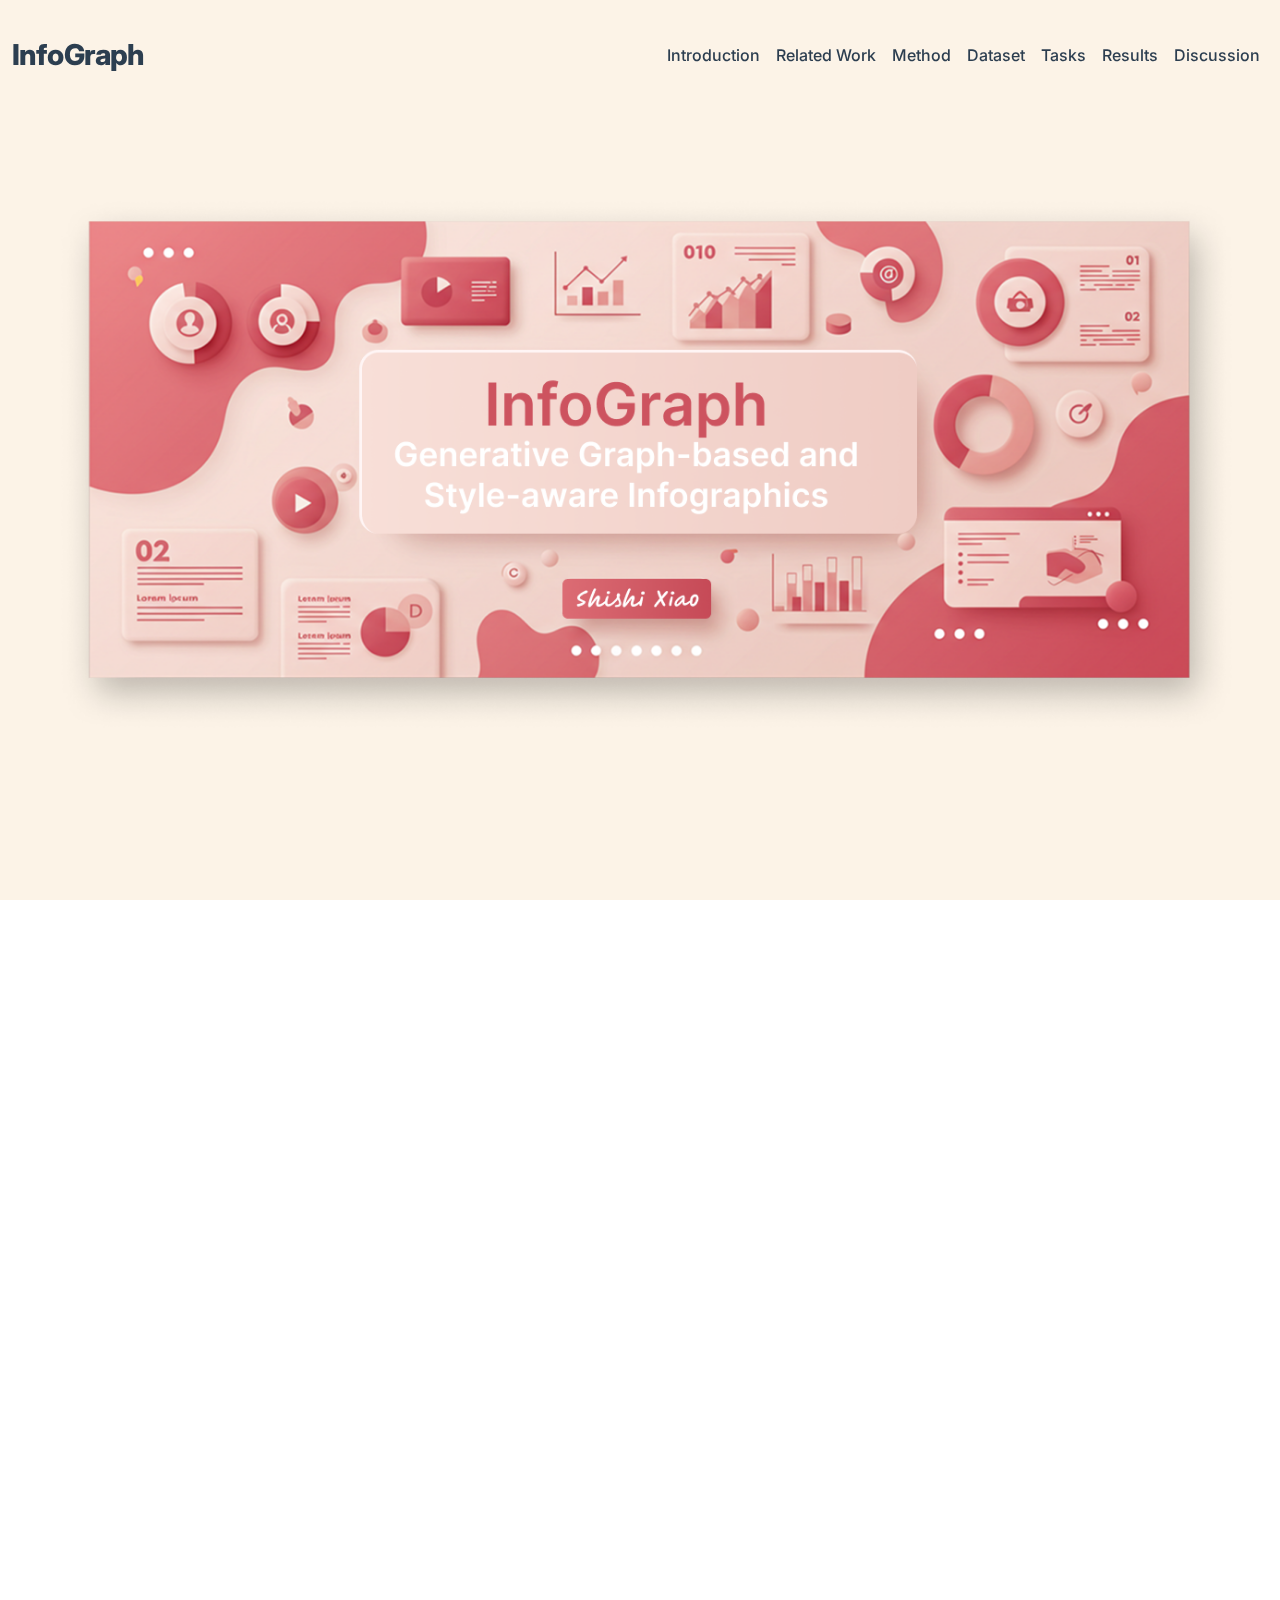
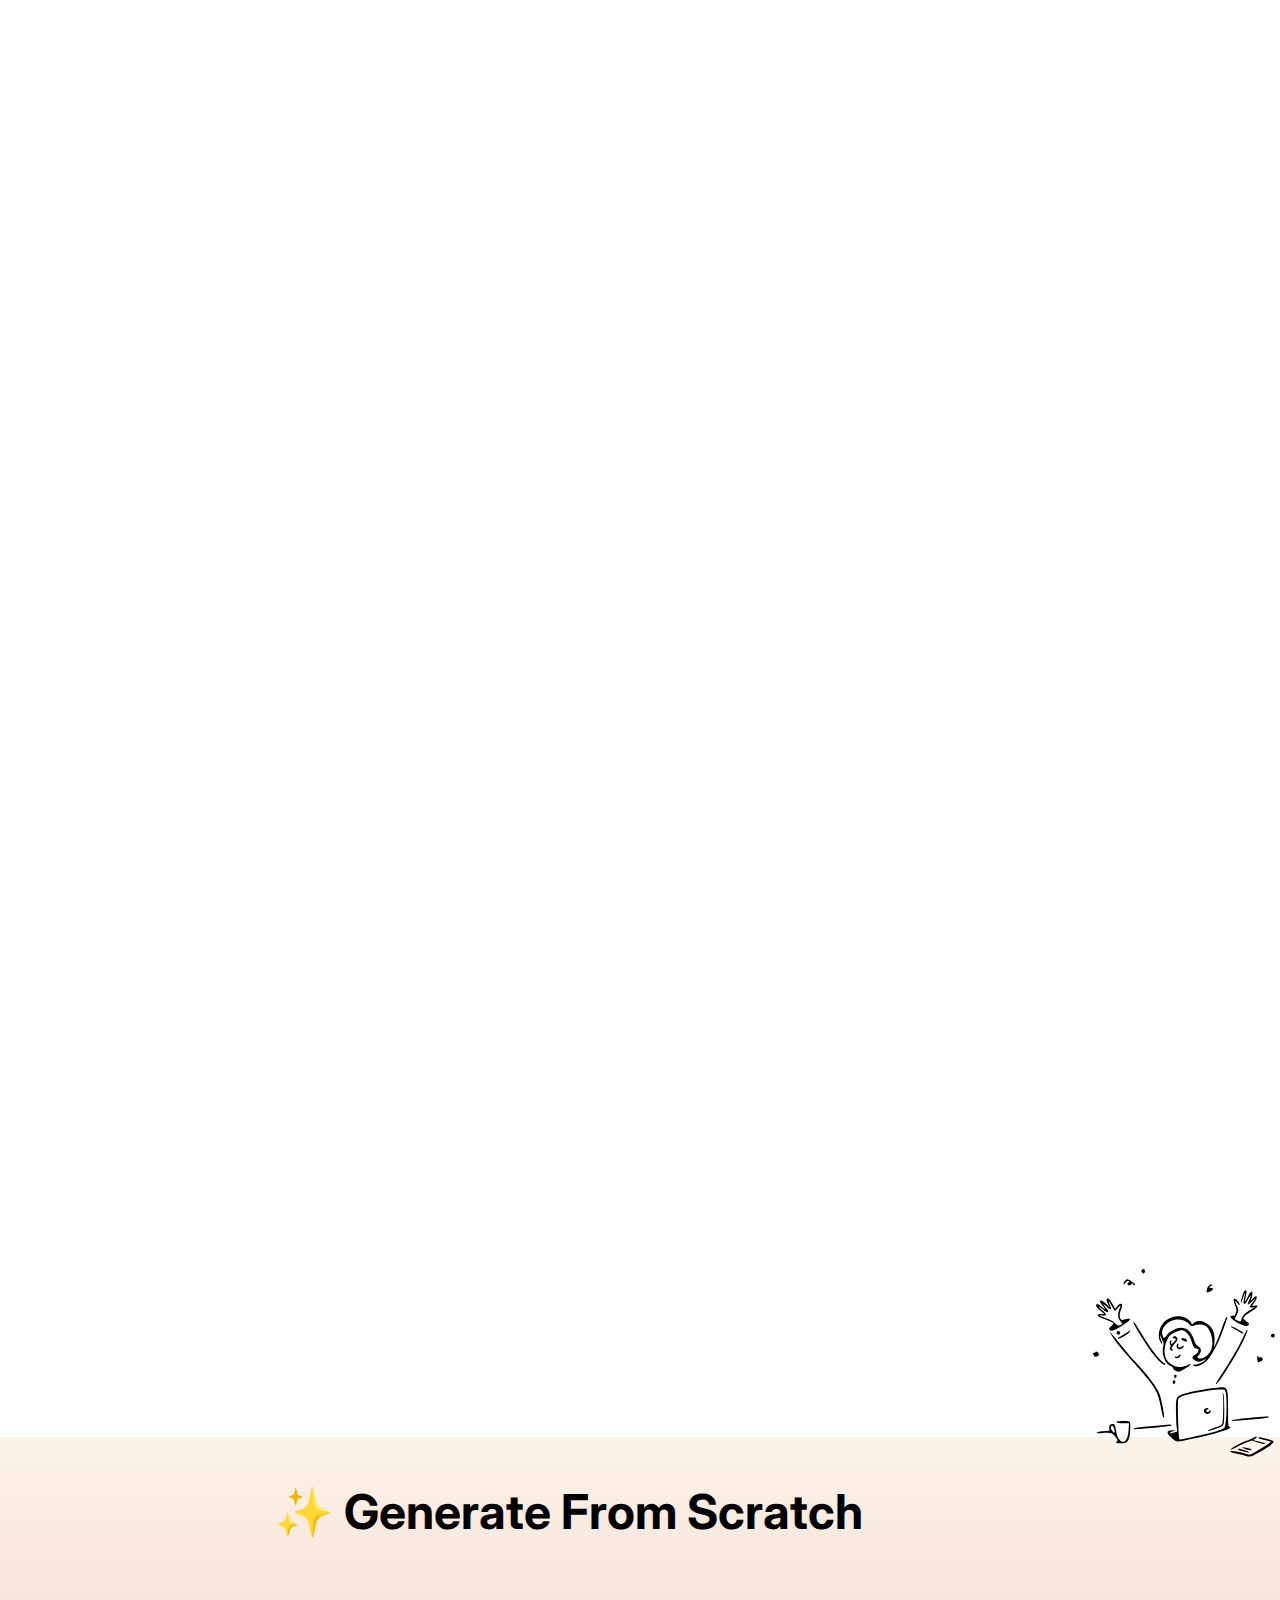
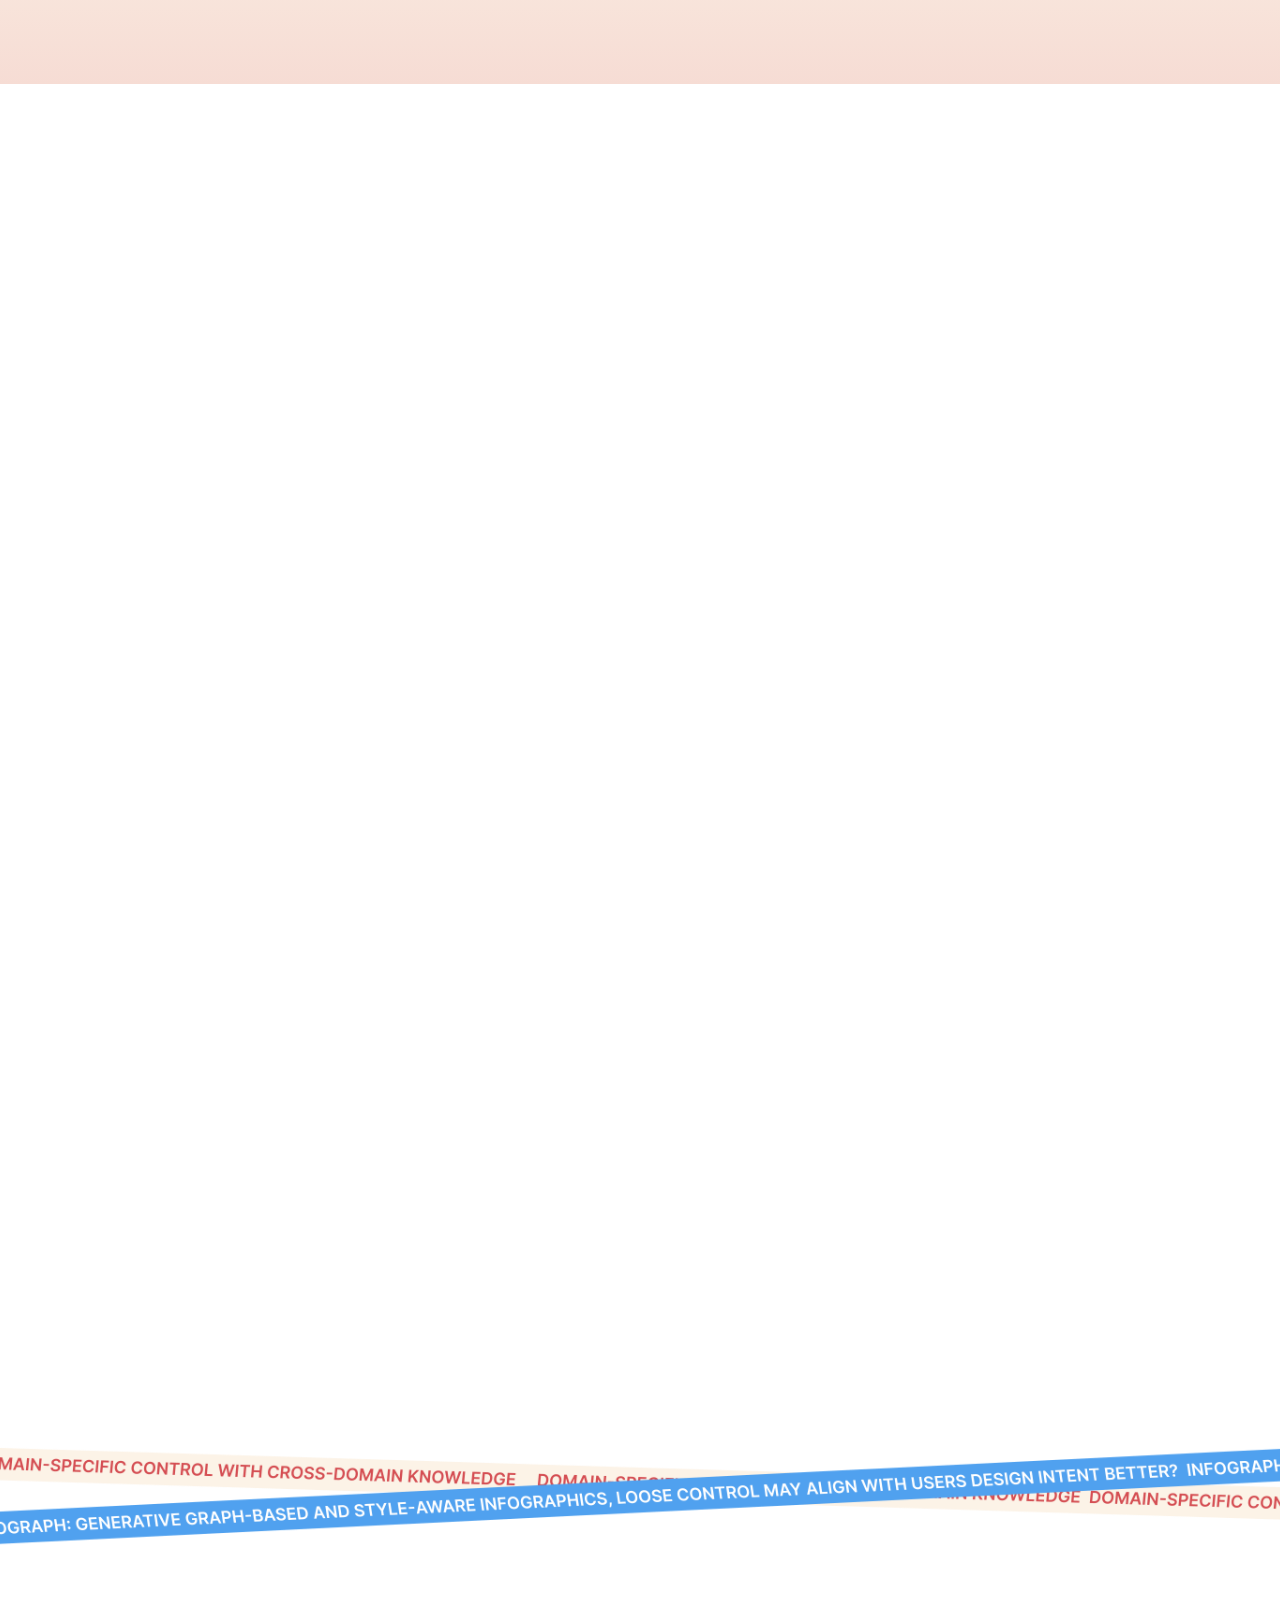
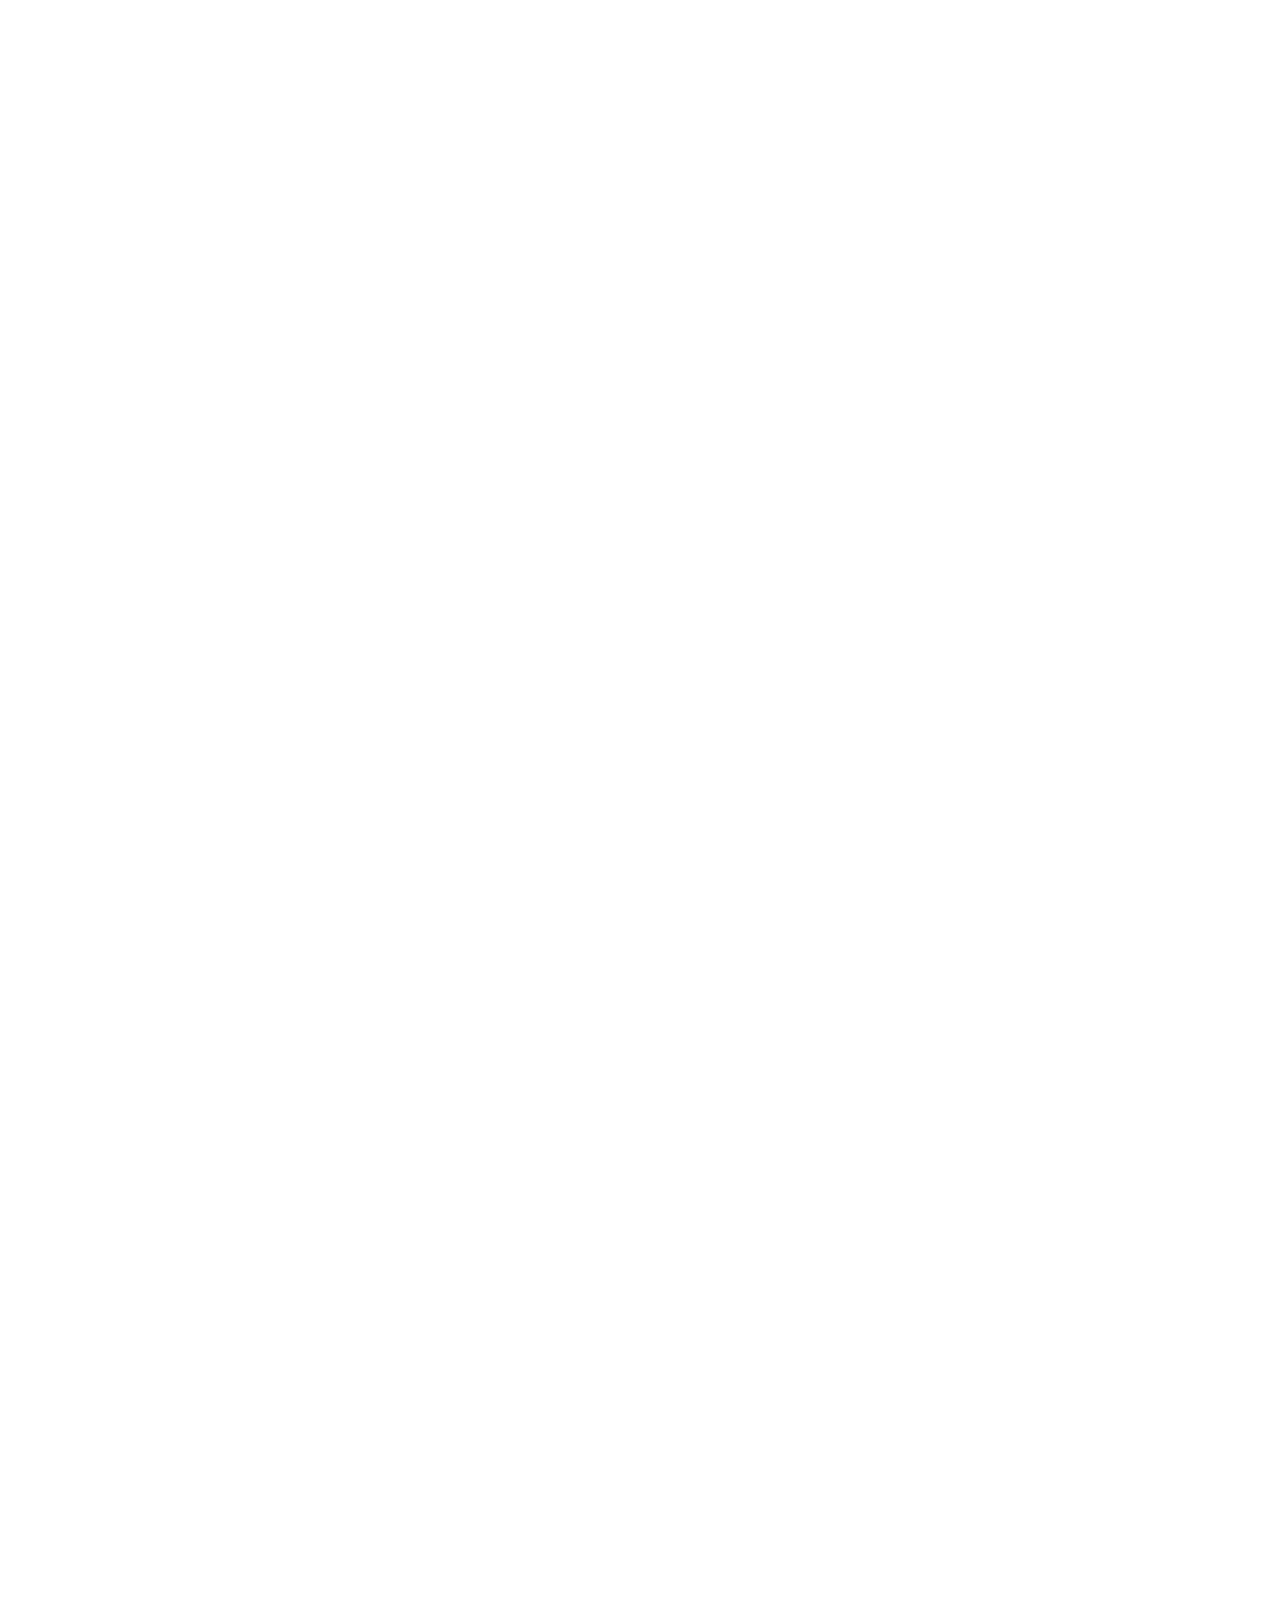
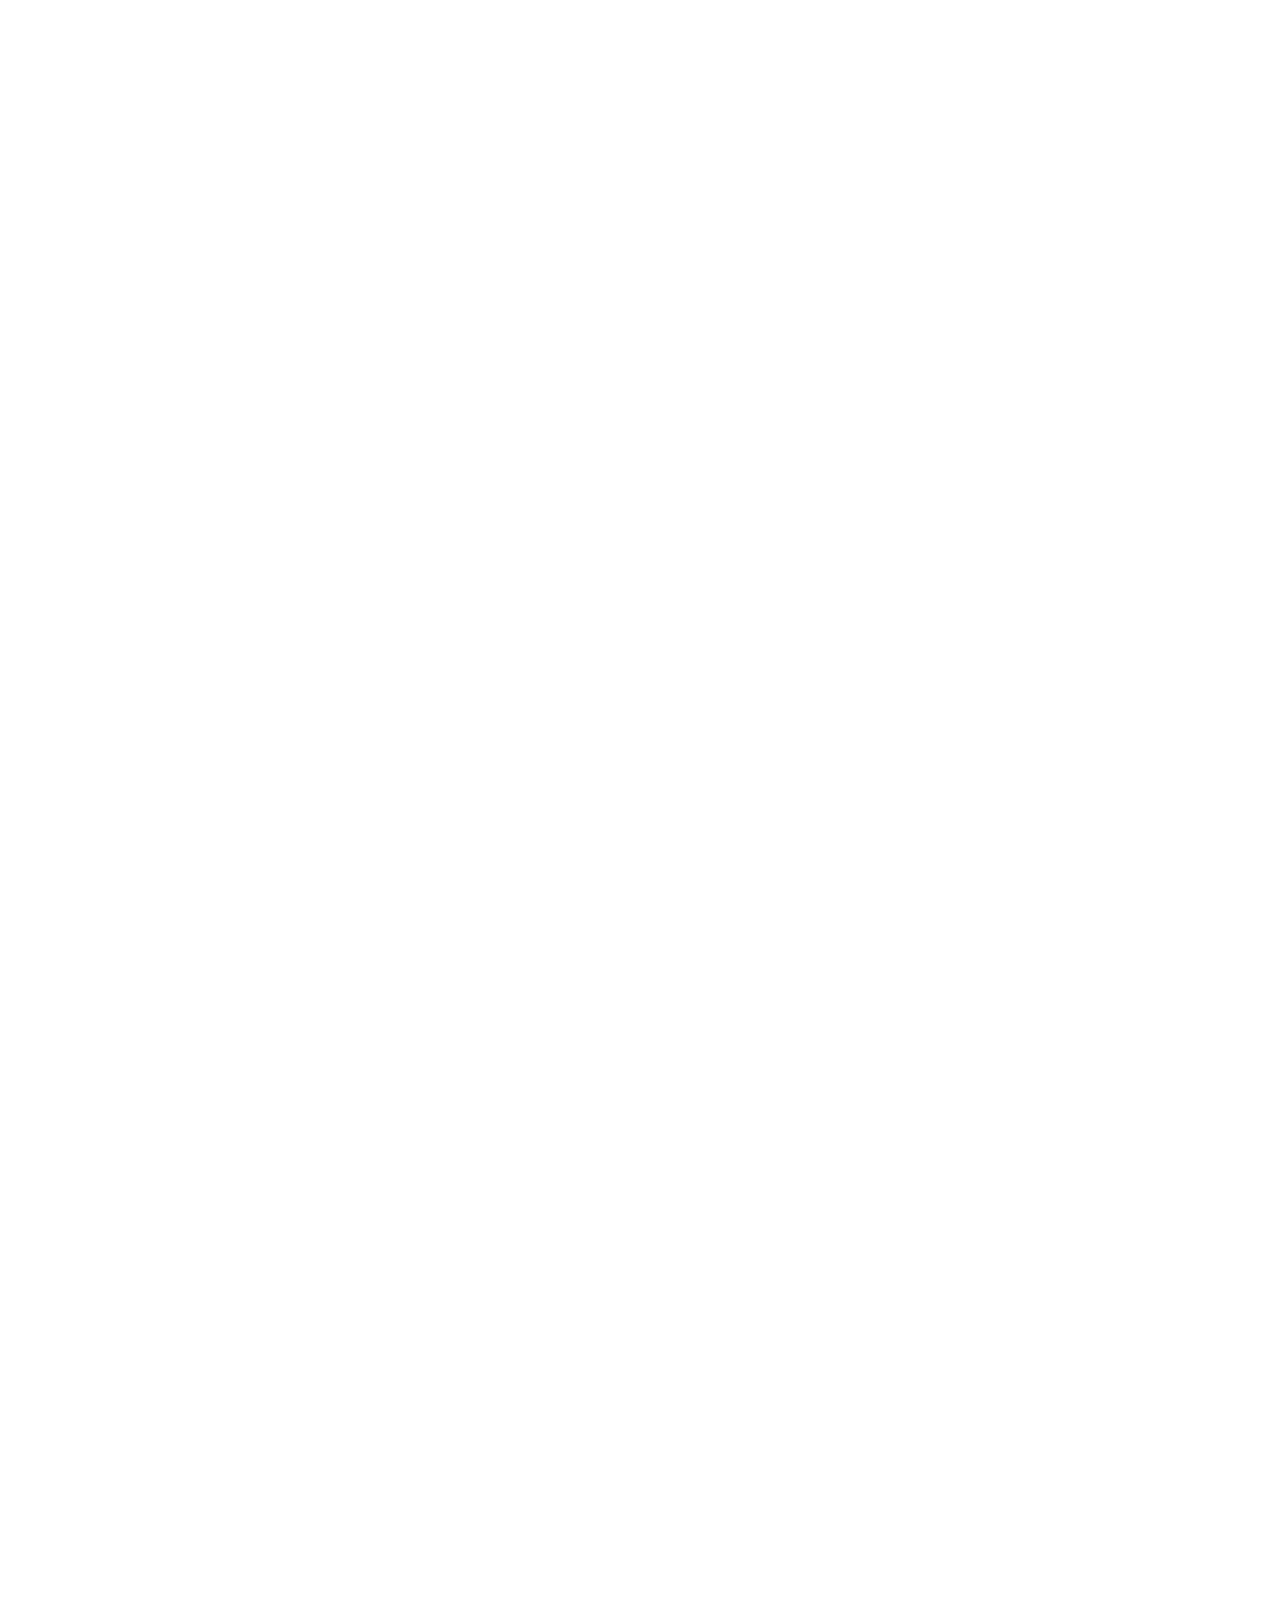
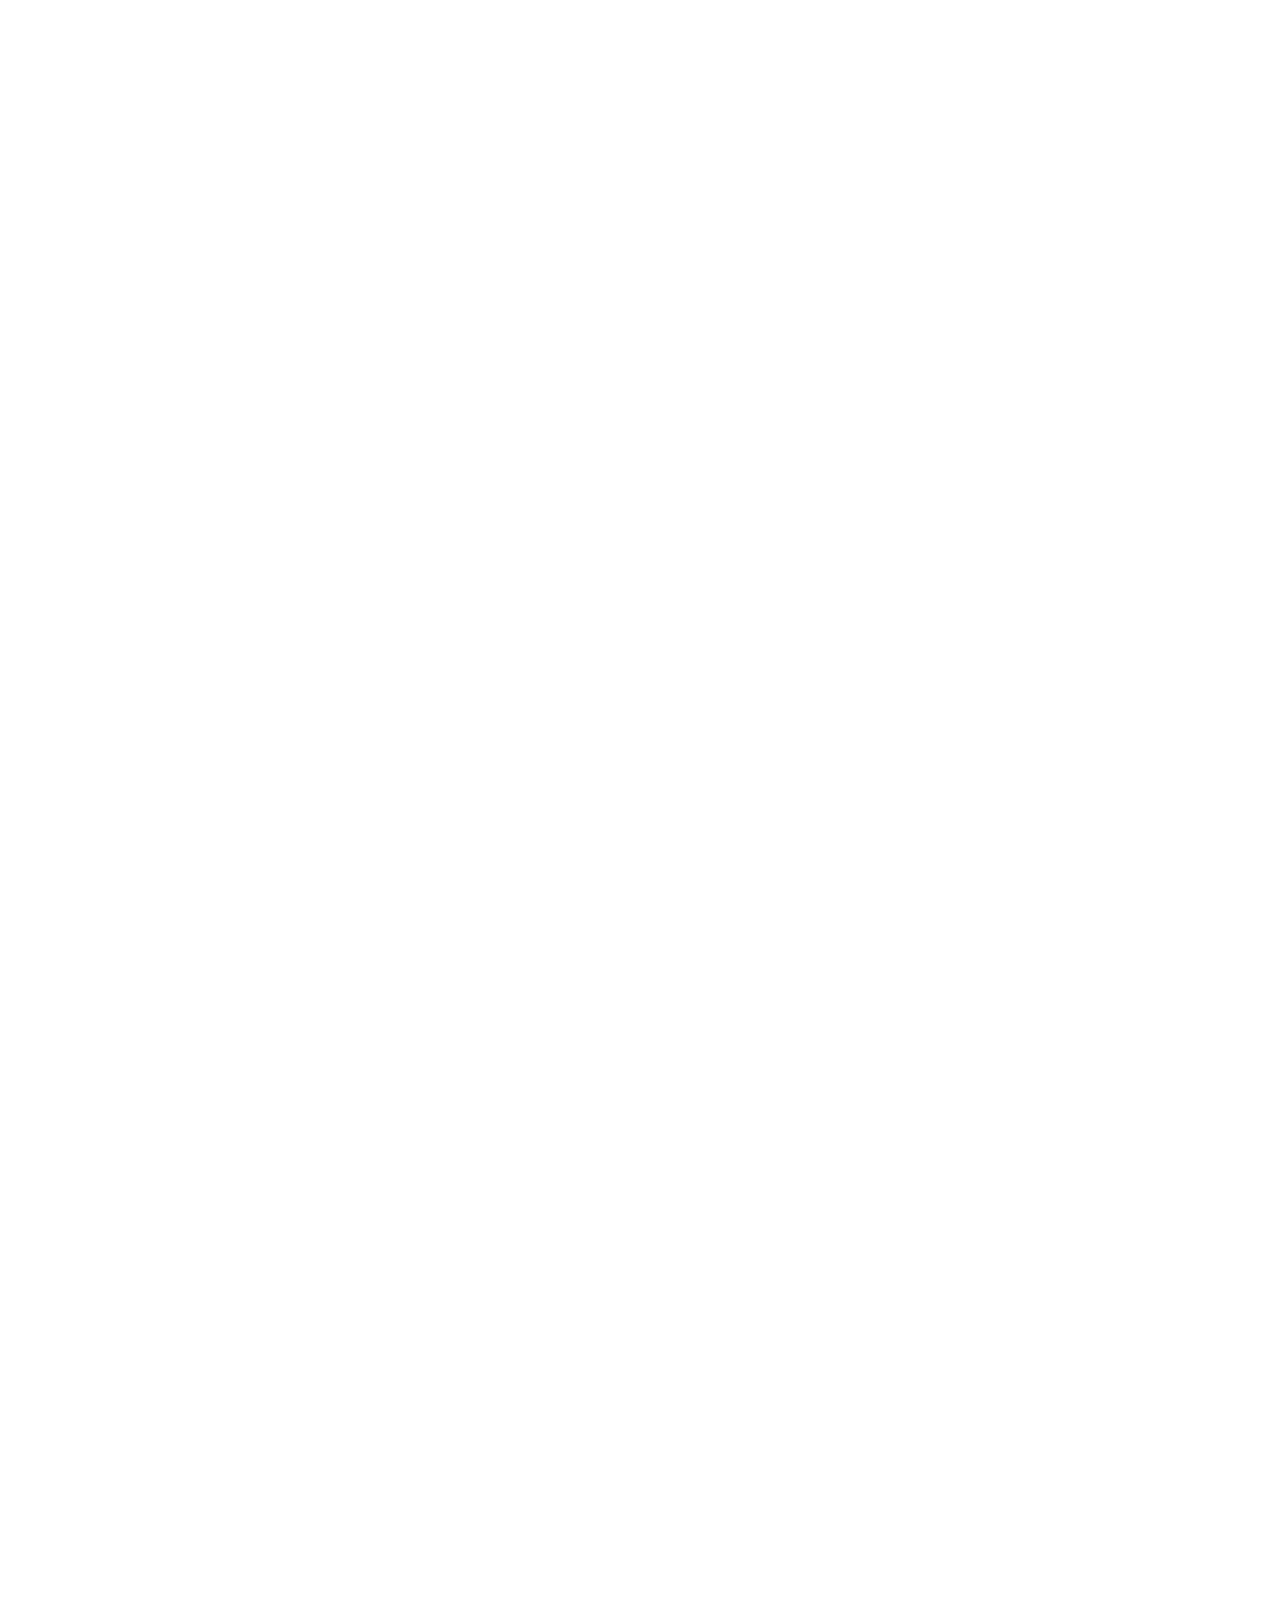
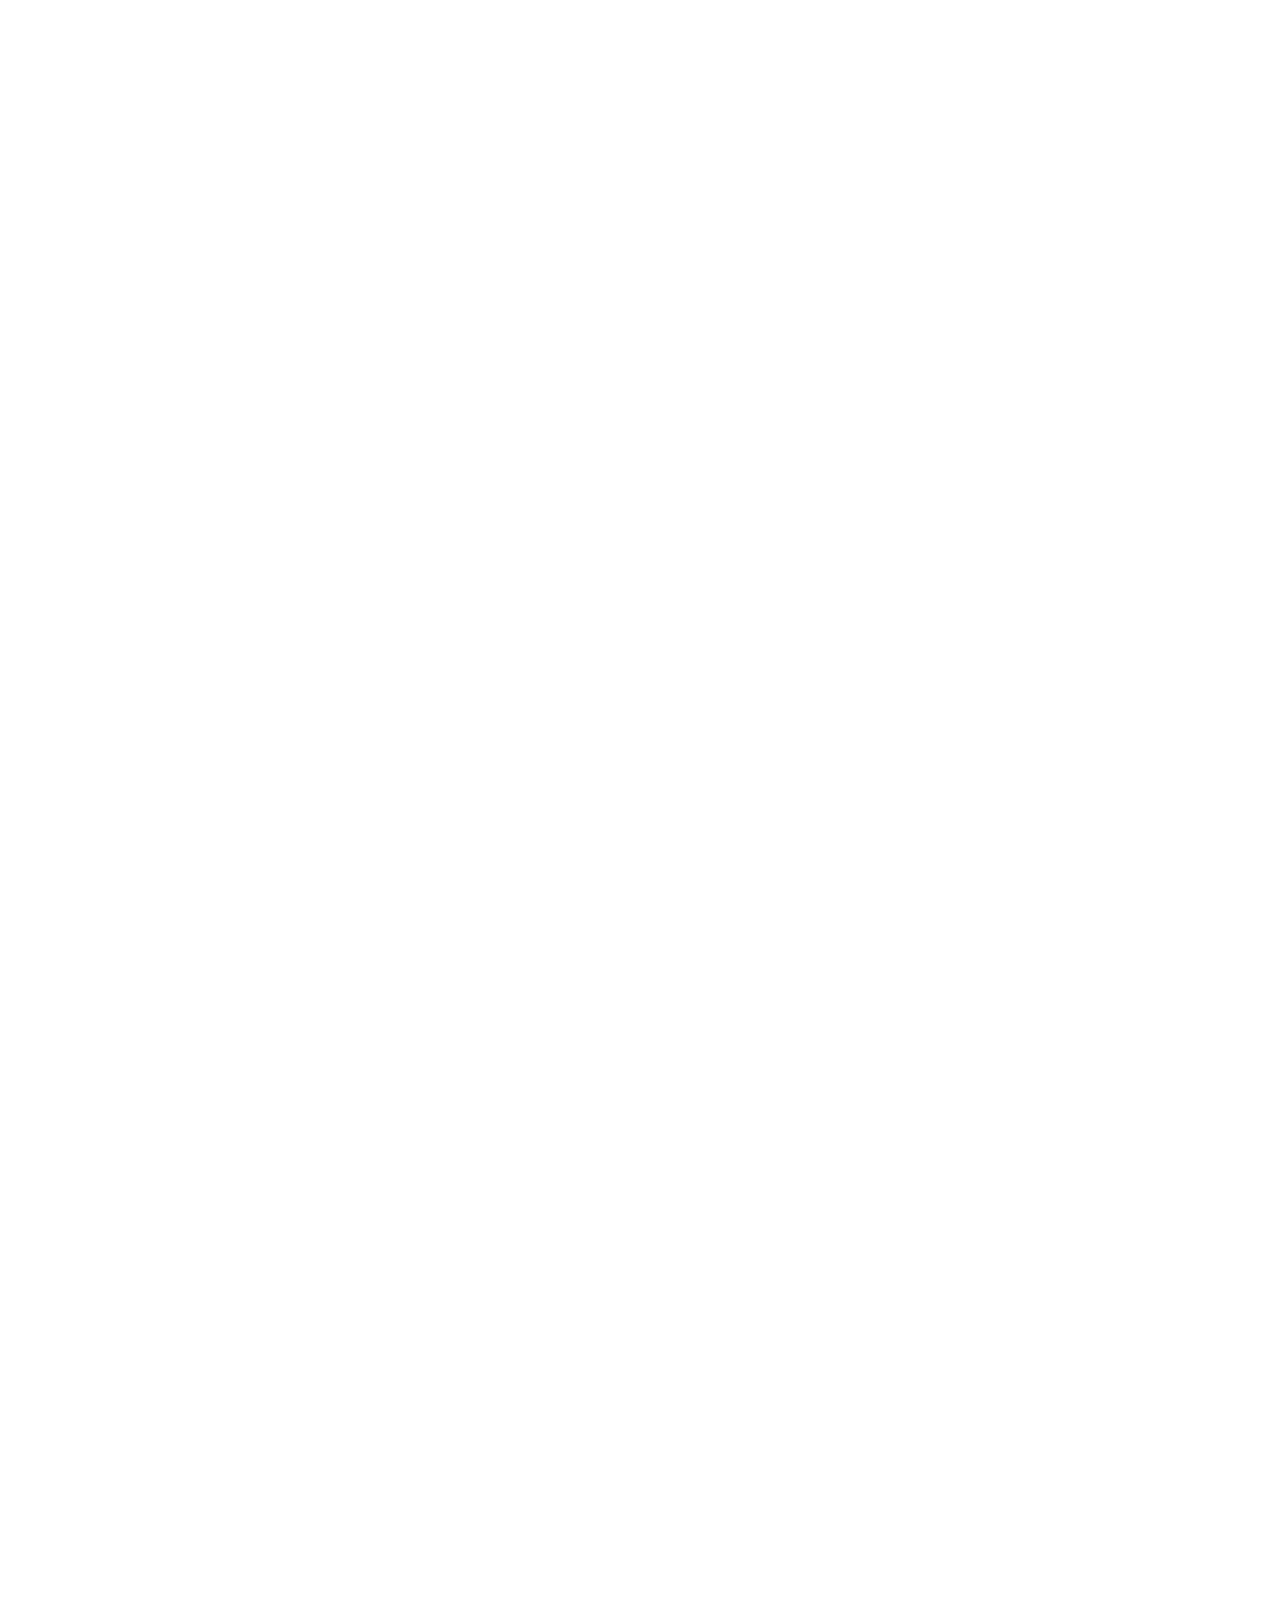
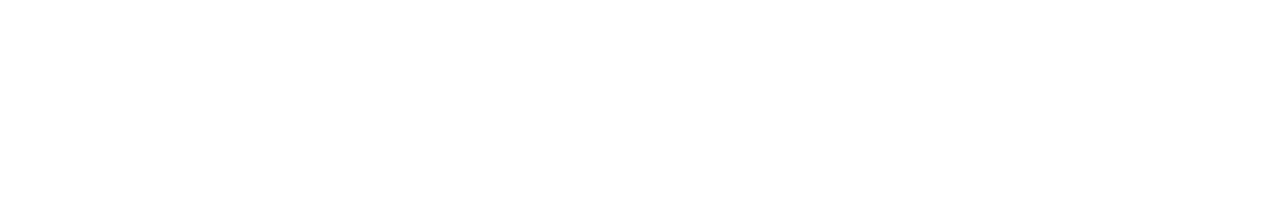
<file: infograph/infograph.html>
<!DOCTYPE html>
<html lang="en">
<head>
    <meta charset="UTF-8">
    <meta name="viewport" content="width=device-width, initial-scale=1.0">
    <title>InfoGraph Research</title>
    <link href="https://cdn.jsdelivr.net/npm/bootstrap@5.3.0/dist/css/bootstrap.min.css" rel="stylesheet">
    <link href="https://fonts.googleapis.com/css2?family=Inter:wght@400;500;600;700;800&display=swap" rel="stylesheet">
    <!-- CSS Files -->
    <link rel="stylesheet" href="styles/base.css">
    <link rel="stylesheet" href="styles/navbar.css">
    <link rel="stylesheet" href="styles/hero.css">
    <link rel="stylesheet" href="styles/introduction.css">
    <link rel="stylesheet" href="styles/limitations.css">
    <link rel="stylesheet" href="styles/related_work.css">
    <link rel="stylesheet" href="styles/method.css">
    <link rel="stylesheet" href="styles/tasks.css">
    <link rel="stylesheet" href="styles/results.css">
    <link rel="stylesheet" href="styles/content.css">
</head>
<body>
    <!-- Navigation -->
    <nav class="navbar navbar-expand-lg navbar-light fixed-top">
        <div class="container-fluid">
            <a class="navbar-brand" href="#">InfoGraph</a>
            <button class="navbar-toggler" type="button" data-bs-toggle="collapse" data-bs-target="#navbarNav">
                <span class="navbar-toggler-icon"></span>
            </button>
            <div class="collapse navbar-collapse" id="navbarNav">
                <ul class="navbar-nav ms-auto">
                    <li class="nav-item"><a class="nav-link" href="#introduction">Introduction</a></li>
                    <li class="nav-item"><a class="nav-link" href="#related-work">Related Work</a></li>
                    <li class="nav-item"><a class="nav-link" href="#method">Method</a></li>
                    <li class="nav-item"><a class="nav-link" href="#dataset">Dataset</a></li>
                    <li class="nav-item"><a class="nav-link" href="#tasks">Tasks</a></li>
                    <li class="nav-item"><a class="nav-link" href="#results">Results</a></li>
                    <li class="nav-item"><a class="nav-link" href="#discussion">Discussion</a></li>
                </ul>
            </div>
        </div>
    </nav>

    <!-- Hero Section -->
    <section id="hero" class="section hero-section">
        <img src="figs/title.png" alt="InfoGraph Cover" class="hero-image">
    </section>

    <!-- Introduction Section -->
    <section class="section intro-section">
        <div class="intro-content">
            <h2 class="dynamic-title">
                What is 
                <span class="highlight-image-wrapper">
                  infographic
                  <img src="figs/intro_path.png" alt="underline" class="underline-image">
                </span>?
              </h2>
            <div class="polaroid-gallery">
                <div class="polaroid">
                    <img src="figs/intro1.png" alt="intro1">
                </div>
                <div class="polaroid">
                    <img src="figs/intro2.png" alt="intro2">
                </div>
                <div class="polaroid">
                    <img src="figs/intro3.png" alt="intro3">
                </div>
            </div>
            <!-- <h3> A form of visualization that relies on a geometric structure to visually communicate ideas.  
        </h3> -->
        <p class="infographic-note">
            A form of visualization—<br>
            a geometric structure to visually communicate ideas.
          </p>
            </div>
    </section>

    <!-- Sections Container -->
    <div class="sections-container">
        <section class="section limitation-section">
            <div class="limitation-wrapper">
                <!-- Top visual (infographic & highlight) -->
                <div class="limitation-top">
                    <img class="infographic-main" src="figs/template_statement.png" alt="Template Highlighted">
                </div>
            
                <!-- Bottom cards (image-based limitations) -->
                <div class="limitation-cards">
                    <div class="limitation-card card-1">
                        <img src="figs/card1.png" alt="Limitation 1">
                    </div>
                    <div class="limitation-card card-2">
                        <img src="figs/card2.png" alt="Limitation 2">
                    </div>
                    <div class="limitation-card card-3">
                        <img src="figs/card3.png" alt="Limitation 3">
                    </div>
                </div>
            </div>
        </section>

        <!-- Transition SVG -->
        <div class="generate-cards">
            <div class="transition-svg">
                <img src="figs/generate_happy.svg" alt="Transition">
            </div>
            <div class="generate-label">✨ Generate From Scratch </div>
        </div>

    <!-- Related Work Section -->
    <section id="related-work" class="section related-work" data-speed="0.4">
        <div class="container">
          <div class="row">
            <div class="col-12 text-center mb-5">
              <h2>Related Work</h2>
            </div>
          </div>
          <div class="row g-4">
            <div class="col-12">
              <div class="card toggle-card" style="position: relative; overflow: visible;">
                <button class="card-toggle" onclick="this.nextElementSibling.classList.toggle('open')">
                  <h3>Generative Models</h3>
                </button>
                <div class="card-body">
                  <p>Recent generative approaches (e.g., diffusion-based models) offer very <strong>precise</strong> control, but often <strong>conform strictly</strong> and result in <strong>undesirable text and visual artifacts</strong>.</p>
                  <div class="figure-container">
                    <img src="figs/current_control.png" alt="Current Control">
                  </div>
                </div>
              </div>
            </div>
            <div class="col-12">
              <div class="card toggle-card">
                <button class="card-toggle" onclick="this.nextElementSibling.classList.toggle('open')">
                  <h3>Visualization</h3>
                </button>
                <div class="card-body">
                    <p><strong>VIF</strong><a href="http://vis.stanford.edu/files/2010-Narrative-InfoVis.pdf" target="_blank">[1]</a> introduced an abstract representation using thick strokes to describe visual flow in infographic.</p>
                    <div class="figure-container">
                    <img src="figs/VIF.png" alt="VIF">
                  </div>
                  <div class="mt-4">
                    <h4>Analysis</h4>
                    <ul>
                      <li><strong>Pros</strong>: Concise modeling of narrative flow</li>
                      <li><strong>Cons</strong>: Ignores detailed spatial and compositional structures</li>
                    </ul>
                  </div>
                </div>
              </div>
            </div>
          </div>

          <div class="gradient-divider"></div>
          <h3>Based on this, we summarize 3 Design Goals for designing cotnrol representation for infographics.</h3>
          <div id="extra-related" class="extra-toggle-content">
              <div class="figure-container">
              <div class="three-image-row">
                <img src="figs/DG1.png" alt="Example 1">
                <img src="figs/DG2.png" alt="Example 2">
                <img src="figs/DG3.png" alt="Example 3">
              </div></div>
            </div>

        </div>
      </section>


    <div class="transition-badge">
        <img src="figs/transition-badge.png" alt="Transition">
    </div>

    <!-- Method Section -->
    <section id="method" class="section method-sec" data-speed="0.5">
        <div class="container">
            <div class="row">
                <div class="col-12 text-center mb-5">
                    <h2>Our Method</h2>
                </div>
            </div>
            <div class="row g-4">
                <div class="col-md-6">
                        <div class="figure-container mt-4">
                            <img src="figs/InfoGtraph_composition.png" alt="InfoGraph Composition">
                        </div>
                </div>
                <div class="col-md-6" style="width:50%">
                    <!-- <div class="card"> -->
                       <h3>InfoGraph: Graph-based Representation</h3>
                       <p style="font-size: 1.8em;line-height: 1.2em;">
                        Capture the geometric and semantic layout of infographics through:
                      </p>                        <ul style="font-size: 1.5em;line-height: 1.2em;">
                        <li>
                            <img src="figs/node.svg" alt="Node Icon" style="width: 1.5em; vertical-align: middle; margin-bottom: 0.3em;">
                            <strong>Nodes</strong>
                            : Represent visual elements
                          </li>
                        <li>
                            <img src="figs/backbone.svg" alt="Node Icon" style="width: 1.5em; vertical-align: middle; margin-bottom: 0.3em;">
                            <strong>Backbone</strong>: Primary flow that connects information
                        </li>
                        <li>
                            <img src="figs/branch.svg" alt="Node Icon" style="width: 1.5em; vertical-align: middle; margin-bottom: 0.3em;">
                            <strong>Branch</strong>: Connect node and backbone
                        </li>
                        </ul>
                    <!-- </div> -->
                </div>
                <div class="gradient-divider" style="background: linear-gradient(to right, #BFD6F1, #50A1EF, #BFD6F1);"></div>

                <div class="card" >
                    <h3>Compare with VIF</h3>
                    <div class="figure-container mb-4" style="margin-top: 0em;">
                        <img src="figs/VIF_InfoGaPh_compare.png" alt="VIF vs InfoGraph">
                    </div>
                    <ul style="font-size: 1.5em;line-height: 1.2em;">
                        <li>Uses color to encode semantic roles</li>
                        <li>Easy to draw [DG1]</li>
                        <li>Nodes support diverse <strong>shapes, styles, and content</strong> [DG2]</li>
                        <li>Effectively captures <strong>spatial structure</strong> [DG3]</li>
                    </ul>
                </div>
            </div>
            
            <!-- Dataset Construction -->
            <div class="row">
                <div class="col-12 text-center mb-5" style="margin-top: 6em;">
                    <h2>Dataset Construction</h2>
                </div>
            </div>
            <div class="row align-items-center">
                <div class="col-lg-6">
                    <div class="figure-container">
                        <img src="figs/dataset_pipeline.png" alt="Dataset Pipeline">
                    </div>
                </div>
                <div class="col-lg-6" style="padding-left: 4em;">
                    <h3>Challenges of infographic-graph paired dataset</h3>
                    <!-- <p style="font-size: 1.8em;line-height: 1.2em;">We construct an <strong>infographic-graph paired dataset</strong> facing several challenges:</p> -->
                    <ul style="font-size: 1.5em;line-height: 1.2em;">
                        <li>low-quality and with texts, icons, etc</li>
                        <li>How to map infographics into InfoGraph?</li>
                        <!-- <li>Handling overlapping text, icons, and irregular layouts</li> -->
                    </ul>
                </div>
            </div>

            <!-- show tsne -->
            <!-- <div class="row align-items-center"> -->
            <!-- <div class="col-lg-6" style="padding-left: 4em;"> -->
            <div class="figure-container mb-4" style="margin-top: 0em; width: 80%; align-items: center; justify-content: center;">
            
                <img src="figs/datset_tsne_exploration.png" alt="t-SNE Exploration">
        </div> 
    <!-- </div> -->
        


        </div>
    </section>


    <!-- Tasks Section -->
    <section id="tasks" class="section tasks" data-speed="0.5">
        <div class="container">
            <div class="row">
                <div class="col-12 text-center mb-5">
                    <h2>Research Tasks</h2>
                </div>
            </div>
            <div class="row g-4">
                <div class="col-md-6">
                    <div class="card">
                        <h3>Task 1: Graph-guided Generation</h3>
                        <p style="font-size: 1.8em;line-height: 1.2em;"><strong>Problem</strong>: Many controllable generative models exist—<strong>which one works best for infographics</strong>?</p>
                        <p style="font-size: 1.8em;line-height: 1.2em;">We explore various control strategies (e.g., ControlNet, Readout) conditioned on our graph structure.</p>
                    </div>
                </div>
                <div class="col-md-6">
                    <div class="card">
                        <h3>Task 2: Graph-guided Style Transfer</h3>
                        <p style="font-size: 1.8em;line-height: 1.2em;"><strong>Problem</strong>: Existing style transfer models focus on <strong>global coherence</strong>, but infographic design requires <strong>element-wise correspondence</strong> for better readability and compositional clarity.</p>
                        <div class="figure-container">
                            <img src="figs/style_transfer_challenge.png" alt="Style Transfer Challenge">
                        </div>
                    </div>
                </div>
                
            </div>

            <div class="row">
                <div class="col-12 text-center mb-5" style="margin-top: 6em">
                    <h3>Evaluation Method</h3>
                </div>
                <ul style="font-size: 1.5em;line-height: 1.2em;margin-top: -2em">
                    <li>Quantitative Experiment: Percentage of Correct Key-points (PCK), Object Keypoint Similarity (OKS) based mAP</li>
                    <li>Qualitative Analysis: compare results with current control method</li>
                    <li>User Study: the usability in real design process</li>
                </ul>

            </div>


        </div>
    </section>

    <!-- Results Section -->
    <section id="results" class="section intro-section" data-speed="0.6">

        <div class="container">
            <div class="row">
                <div class="col-12 text-center mb-5">
                    <h2>Preliminary Results</h2>
                </div>
            </div>
            <div class="gallery">
                <img src="figs/gallery1.png" alt="Gallery Example 1">
                <img src="figs/gallery2.png" alt="Gallery Example 2">
                <img src="figs/gallery3.png" alt="Gallery Example 3">
                <img src="figs/gallery4.png" alt="Gallery Example 4">
                <img src="figs/gallery5.png" alt="Gallery Example 5">
                <img src="figs/gallery6.png" alt="Gallery Example 6">
                <img src="figs/gallery_st1.png" alt="Gallery Example 7">
                <img src="figs/gallery_st2.png" alt="Gallery Example 8">
                <img src="figs/gallery_st3.png" alt="Gallery Example 9">
            </div>

            <div class="row">
                <div class="col-12 text-center mb-5" style="margin-top: 6em;">
                    <h2>Discussion</h2>
                </div>
            </div>
            <div class="row justify-content-center"  style="margin-top: -6em;">
                <div class="row g-4">
                    <div class="card">
                        <h3>Key Insights</h3>
                        <ul style="font-size: 1.5em;line-height: 1.2em;">
                            <li><strong>Loose control</strong> allows more <strong>user-aligned and interpretable designs</strong> in some cases.</li>
                            <li>Domain-specific design using cross-domain knowledge.</li>

                        </ul>

                        <div class="figure-container">
                            <img src="figs/discussion.png" alt="Discussion">
                        </div>
                    </div>
                    <!-- <div class="col-lg-6"> -->
                    <!-- </div> -->
                </div>
            </div>
            </div>
            </div>
        </div>

    </section>

    <script src="https://cdn.jsdelivr.net/npm/bootstrap@5.3.0/dist/js/bootstrap.bundle.min.js"></script>
    <script src="script.js"></script>
</body>
</html>
</file>
<file: infograph/styles/base.css>
/* Global Variables */
:root {
    --primary-color: #2c3e50;
    --secondary-color: #3498db;
    --accent-color: #e74c3c;
    --text-color: #333;
    --light-gray: #f8f9fa;
    --section-1-bg: #f6f9fc;
    --section-2-bg: #ffffff;
    --section-3-bg: #eef4f8;
    --section-4-bg: #f9f9f9;
    --card-shadow: 0 10px 30px rgba(0,0,0,0.1);
}

/* Global Styles */
body {
    font-family: 'Inter', 'Segoe UI', sans-serif;
    color: var(--text-color);
    line-height: 1.8;
    margin: 0;
    padding: 0;
}

/* Typography */
h1, h2, h3, h4, h5, h6 {
    font-family: 'Inter', sans-serif;
    margin-bottom: 2rem;
    line-height: 1.2;
}

h1 {
    font-size: 4.5rem;
    font-weight: 800;
    letter-spacing: -0.02em;
}

h2 {
    font-size: 3.5rem;
    font-weight: 700;
    letter-spacing: -0.01em;
}

h3 {
    font-size: 2rem;
    font-weight: 600;
}

/* Common Components */
.card {
    background: white;
    border-radius: 20px;
    padding: 2.5rem;
    margin-bottom: 2rem;
    box-shadow: var(--card-shadow);
    transition: transform 0.3s ease;
}

.card:hover {
    transform: translateY(-5px);
}

/* Animations */
.fade-in {
    opacity: 0;
    transform: translateY(30px);
    transition: all 0.8s ease;
}

.fade-in.visible {
    opacity: 1;
    transform: translateY(0);
}

/* Responsive Design */
@media (max-width: 768px) {
    h1 {
        font-size: 3rem;
    }
    
    h2 {
        font-size: 2.5rem;
    }
    
    h3 {
        font-size: 2.1rem;
    }

    p {
        font-size: 1.9em;
    }
    
    .card {
        padding: 1.5rem;
    }
}
</file>
<file: infograph/styles/navbar.css>
/* Navigation Styles */
.navbar {
    padding: 1.5rem 0;
    transition: all 0.3s ease;
    background: transparent !important;
}

.navbar.scrolled {
    background: rgba(255, 255, 255, 0.98) !important;
    padding: 1rem 0;
    box-shadow: 0 2px 10px rgba(0,0,0,0.1);
}

.navbar-brand {
    font-weight: 800;
    font-size: 1.8rem;
    letter-spacing: -0.02em;
    color: var(--primary-color);
}

.nav-link {
    font-weight: 500;
    color: var(--primary-color) !important;
    padding: 0.5rem 1rem;
    transition: all 0.3s ease;
}

.nav-link:hover {
    color: var(--accent-color) !important;
    transform: translateY(-1px);
}

@media (max-width: 991px) {
    .navbar-collapse {
        background: white;
        padding: 1rem;
        border-radius: 10px;
        margin-top: 1rem;
        box-shadow: var(--card-shadow);
    }
}
</file>
<file: infograph/styles/hero.css>
/* Hero Section Styles */
.hero-section {
    min-height: 100vh;
    /* background: url('../figs/title.png') center center / cover no-repeat;  */
    display: flex;
    align-items: center;
    justify-content: center; /* 水平居中内容 */
    position: relative;
    overflow: hidden;
    background-color: #FCF3E7; /* 增加统一背景底色，填补留白 */
    padding: 0; /* 移除内边距 */
}

/* 保证容器在遮罩层之上 */
.hero-section .container {
    position: relative;
    z-index: 2;
    text-align: center;
    max-width: 900px;   /* 限制文字宽度 */
    padding: 0 1rem;
    display: none; /* 隐藏container因为不需要显示文字 */
}

.infographic-note {
    font-size: 1.2rem;
    max-width: 600px;
    margin-top: 2rem;
    margin-left: auto;
    margin-right: auto;
    text-align: center;
    font-style: italic;
    line-height: 1.6;
    color: #444;
  }

.hero-image {
    width: 100%;
    height: auto;
    display: block;
    max-width: none; /* 移除最大宽度限制 */
    object-fit: contain; /* 保持图片比例 */
}
/* 主标题渐变文字动效 */
.hero-section h1 {
    margin-bottom: 1rem;
    font-size: 4rem;
    background: linear-gradient(135deg, var(--primary-color), var(--accent-color));
    -webkit-background-clip: text;
    -webkit-text-fill-color: transparent;
    animation: fadeInUp 1s ease-out;
}

/* 副标题 */
.hero-section .subtitle {
    font-size: 2rem;
    font-weight: 500;
    color: var(--text-color);
    opacity: 0.9;
    margin-bottom: 2rem;
    animation: fadeInUp 1s ease-out 0.2s;
    animation-fill-mode: both;
}

/* 动画关键帧 */
@keyframes fadeInUp {
    from {
        opacity: 0;
        transform: translateY(20px);
    }
    to {
        opacity: 1;
        transform: translateY(0);
    }
}

/* 响应式处理 */
@media (max-width: 768px) {
    .hero-section {
        min-height: 60vh; /* 在移动设备上可以适当减小高度 */
    }
    
    .hero-section h1 {
        font-size: 3rem;
    }
    
    .hero-section .subtitle {
        font-size: 1.5rem;
    }
}
</file>
<file: infograph/styles/introduction.css>
/* Introduction Section Styles */
.intro-section {
    min-height: 100vh;
    background-color: #FCF3E7;
    padding: 80px 0;
    position: relative;
    overflow: hidden;
}

/* Dynamic Title */
.dynamic-title {
    position: fixed;
    top: 0vh;
    left: 50%;
    transform: translateX(-50%);
    font-size: 5rem;
    font-weight: 900;
    /* color: #50A1EF; */
    color: black;
    opacity: 0.1;
    white-space: nowrap;
    z-index: 10;
    transition: all 0.1s ease;
}

.highlight-image-wrapper {
    position: relative;
    display: inline-block;
  }
  
  .underline-image {
    position: absolute;
    bottom: -0.2em;    /* 控制垂直位置 */
    left: 0;
    width: 100%;       /* 让波浪线贴合文字宽度 */
    height: auto;      /* 保持比例 */
    pointer-events: none;
    z-index: -1;       /* 在文字下面 */
  }
  
  

/* Polaroid Gallery */
:root {
    --polaroid-scale: 1.25; /* 默认放大 1.15 倍，可随意改 */
  }
.polaroid-gallery {
    display: flex;
    /* justify-content: center; */
    /* align-items: center; */
    transform: translateY(-10rem); /* 向上偏移 2rem */
    gap: 6rem;
    margin-top: 0rem;
    padding: 0 2rem;
}

.polaroid {
    background: white;
    padding: 15px 15px 40px 15px;
    box-shadow: 0 10px 25px rgba(0, 0, 0, 0.1);
    width: 300px;
    transition: transform 0.3s ease;
    cursor: pointer;
    transform: scale(var(--polaroid-scale));
    margin-top: 2rem;
    /* margin-bottom: 1rem; */
}

.polaroid img {
    width: 100%;
    height: auto;
    display: block;
}

/* Slight rotation for each polaroid */
.polaroid:nth-child(1) {
    transform: scale(var(--polaroid-scale)) rotate(-3deg);
}

.polaroid:nth-child(2) {
    transform: scale(var(--polaroid-scale)) rotate(2deg);
}

.polaroid:nth-child(3) {
    transform: scale(var(--polaroid-scale)) rotate(-2deg);
}

/* Hover effects */
.polaroid:hover {
    transform: translateY(-10px) rotate(0deg);
    box-shadow: 0 15px 35px rgba(0, 0, 0, 0.2);
}

/* Content styles */
.intro-content {
    max-width: 1200px;
    margin: 0 auto;
    padding: 0 2rem;
    margin-top: 6rem;
}

.intro-section .lead {
    font-size: 1.8rem;
    line-height: 1.6;
    color: #2C3E50;
    margin-bottom: 3rem;
    max-width: 800px;
    opacity: 0;
    transform: translateY(20px);
    animation: fadeInUp 0.8s ease-out forwards;
}

.infographic-note {
    position: absolute;
    font-size: 3rem;
    max-width: 1600px;
    margin-top: -4rem;
    margin-left: auto;
    margin-right: auto;
    text-align: center;
    /* font-style: italic; */
    line-height: 1.1;
    color: #444;
  }

/* Responsive Design */
@media (max-width: 1200px) {
    .polaroid {
        width: 250px;
    }
}

@media (max-width: 991px) {
    .polaroid-gallery {
        flex-wrap: wrap;
        gap: 3rem;
    }

    .polaroid {
        width: calc(50% - 2rem);
    }

    .dynamic-title {
        font-size: 2.5rem;
    }
}

@media (max-width: 768px) {
    .intro-section {
        padding: 60px 0;
    }

    .polaroid-gallery {
        flex-direction: column;
        align-items: center;
    }

    .polaroid {
        width: 80%;
        max-width: 300px;
    }

    .intro-section .lead {
        font-size: 1.5rem;
        text-align: center;
    }

    .dynamic-title {
        font-size: 2rem;
    }
}

/* Animation */
@keyframes fadeInUp {
    from {
        opacity: 0;
        transform: translateY(20px);
    }
    to {
        opacity: 1;
        transform: translateY(0);
    }
}
</file>
<file: infograph/styles/limitations.css>
/* Limitations Section Styles */
.limitation-section {
    /* min-height: 100vh; */
    background-color: #FCF3E7;
    position: relative;
    overflow: hidden;
    display: flex;
    flex-direction: column;
    align-items: center;
    min-height: auto !important;
    height: auto !important;
    /* margin-bottom: -5em; */
}

.limitation-wrapper {
    width: 100%;
    max-width: 1400px;
    margin: 0 auto;
    padding: 2rem;
    display: flex;
    flex-direction: column;
    align-items: center;
    gap: 4rem;
}

/* Top infographic styles */
.limitation-top {
    width: 100%;
    display: flex;
    justify-content: center;
    padding: 2rem;
}

.infographic-main {
    margin-top: -6em;
    width: 100%;
    max-width: 1200px;
    height: auto;
    object-fit: contain;
}

/* Cards container */
.limitation-cards {
    margin-top: -3em;
    display: flex;
    gap: 2rem;
    justify-content: center;
    transition: transform 0.8s cubic-bezier(0.4, 0, 0.2, 1);
    padding: 2rem;
    position: relative;
    width: 100%;
}

/* Card styles */
.limitation-card {
    width: 300px;
    position: relative;
    cursor: pointer;
}

.limitation-card img {
    width: 100%;
    height: auto;
    display: block;
}

/* Card hover effect */
.card-1::after,
.card-2::after,
.card-3::after {
  content: "";
  position: absolute;
  top: 0; left: 0; right: 0; bottom: 0;
  border-radius: 16px;
  padding: 3px;
  background: conic-gradient(from 0deg, #FF6545, white, #FF6545);
  mask: 
    linear-gradient(#fff 0 0) content-box, 
    linear-gradient(#fff 0 0);
  -webkit-mask: 
    linear-gradient(#fff 0 0) content-box, 
    linear-gradient(#fff 0 0);
  mask-composite: exclude;
  -webkit-mask-composite: xor;
  z-index: 2;
  pointer-events: none;
  opacity: 0;
  transition: opacity 0.3s ease;
}

.card-1:hover::after {
  background: conic-gradient(from 0deg, #FF6545, white, #FF6545);
  opacity: 1;
}

.card-2:hover::after {
  background: conic-gradient(from 0deg, #6272DB, white, #6272DB);
  opacity: 1;
}

.card-3:hover::after {
  background: conic-gradient(from 0deg, #FFDC2E, white, #FFDC2E);
  opacity: 1;
}
  
  
/* Sections Container */
.sections-container {
    position: relative;
    width: 100%;
}

/* Transition SVG */
.transition-svg {
    position: absolute;
    top: -190px; /* move up to overlap limitation */
    left: 800px;
    width: 60%;
    margin: 0 auto;
    z-index: 2;
    pointer-events: none;
    display: flex;
    justify-content: center;
  }
  
  .transition-svg img {
    width: 30%;
    height: auto;
    display: block;
    filter: drop-shadow(0 4px 8px rgba(255, 255, 255));
    pointer-events: none;
  }
  

/* Generate section */
.generate-cards {
    display: flex;
    gap: 1rem;
    justify-content: center;
    transition: transform 0.8s cubic-bezier(0.4, 0, 0.2, 1);
    padding: 2rem;
    width: 100%;
    background: linear-gradient(to bottom, #FCF3E7, #F6DCD4);
    position: relative;
    z-index: 1;
}

.generate-label {
    font-size: 3rem;
    font-weight: 700;
    color:black;
    margin-bottom: 2em;
    margin-left: -3em;

}

/* Responsive styles */
@media (max-width: 1200px) {
    .infographic-main {
        width: 80%;
    }
}

@media (max-width: 991px) {
    .limitation-cards {
        flex-direction: column;
        align-items: center;
    }

    .limitation-card {
        width: 80%;
        max-width: 400px;
    }
}

@media (max-width: 768px) {
    .infographic-main {
        width: 90%;
    }

    .limitation-card {
        width: 90%;
    }

    .generate-label {
        font-size: 2rem;
    }
}
</file>
<file: infograph/styles/related_work.css>
.related-work {
    /* min-height: 100vh; */
    background-color: #F6DCD4;
    position: relative;
    overflow: hidden;
    display: flex;
    flex-direction: column;
    align-items: center;
    min-height: auto !important;
    height: auto !important;
    /* margin-bottom: -5em; */
}

.gradient-divider {
    height: 3px;
    width: 100%;
    margin: 2rem 0;
    background: linear-gradient(to right, #F6DCD4, #FF6545, #F6DCD4);
    border-radius: 2px;
  }
  

.card-toggle {
    width: 100%;
    text-align: left;
    background: none;
    border: none;
    padding: 1rem 1rem 0 1rem;
    cursor: pointer;
    /* height: 200px; */
  }

.toggle-card::after {
    content: "";
    position: absolute;
    top: 0; left: 0; right: 0; bottom: 0;
    border-radius: 16px;
    padding: 3px;
    background: conic-gradient(from 0deg, #FF6545, white, #FF6545);
    mask: 
      linear-gradient(#fff 0 0) content-box, 
      linear-gradient(#fff 0 0);
    -webkit-mask: 
      linear-gradient(#fff 0 0) content-box, 
      linear-gradient(#fff 0 0);
    mask-composite: exclude;
    -webkit-mask-composite: xor;
    z-index: 2;
    pointer-events: none;
    opacity: 0;
    transition: opacity 0.3s ease;
  }
  

.toggle-card::after{
    background: linear-gradient(45deg, #FF6545, white);
    opacity: 1;
}

/* .toggle-card:hover::after {
    background: conic-gradient(from 0deg, #FF6545, white, #FF6545);
    opacity: 1;
  } */

.toggle-card .card-body {
    max-height: 0;
    overflow: hidden;
    transition: max-height 0.5s ease;
    font-size: 1.5rem;
    /* margin-top: 0.5em; */
  }
  
  .toggle-card .card-body.open {
    max-height: 1500px; /* enough to fully expand */
    transition: max-height 0.5s ease;
  }
  
  .card-toggle {
    width: 100%;
    text-align: left;
    background: none;
    border: none;
    padding: 1rem 1rem 0 1rem;
    cursor: pointer;
  }

  
  .three-image-row {
    display: flex;
    justify-content: space-between;
    gap: 1.5rem;
    margin-top: 1.5rem;
    margin-right: 3rem;
  }
  
  .three-image-row img {
    width: 100%;
    max-width: 300px;
    height: auto;
    border-radius: 8px;
    box-shadow: 0 4px 12px rgba(0, 0, 0, 0.1);
    flex-grow: 1;
  }
  /* .card-toggle h3 {
    margin: 0;
    font-size: 1.5rem;
    color: #333;
  } */
</file>
<file: infograph/styles/method.css>
.method-sec {
    /* min-height: 100vh; */
    background-color: #F3F8FE;
    position: relative;
    overflow: hidden;
    display: flex;
    flex-direction: column;
    align-items: center;
    min-height: auto !important;
    height: auto !important;
    /* margin-bottom: -5em; */
}

.transition-badge{
    position: absolute;
    margin-top: -5em;
    /* top: -190px; */
    left: 0px;
    width: 100%;
    z-index: 2;
    pointer-events: none;
    display: flex;
    justify-content: center;
}

.transition-badge img {
    width: 110%;
    height: auto;
    display: block;
    filter: drop-shadow(0 4px 8px rgba(255, 255, 255));
    pointer-events: none;
  }
</file>
<file: infograph/styles/tasks.css>
.tasks {
    /* min-height: 100vh; */
    background-color: #6BB2F7;
    position: relative;
    overflow: hidden;
    display: flex;
    flex-direction: column;
    align-items: center;
    min-height: auto !important;
    height: auto !important;
    /* margin-bottom: -5em; */
}
</file>
<file: infograph/styles/results.css>
.results {
    min-height: 100vh;
    background-color: #FCF3E7;
    padding: 80px 0;
    position: relative;
    overflow: hidden;
}

.gallery {
    display: grid;
    grid-template-columns: repeat(3, 1fr); /* 固定三列 */
    gap: 2rem;
    margin: 3rem 0;
  
    max-width: 1900px;
    width: 100%;
    margin-left: auto;
    margin-right: auto;
  }
  

.gallery img {
    width: 100%;
    border-radius: 12px;
    box-shadow: var(--card-shadow);
    transition: transform 0.3s ease;
}

.gallery img:hover {
    transform: scale(1.05);
}
</file>
<file: infograph/styles/content.css>
/* Content Sections Styles */
.section {
    min-height: 100vh;
    padding: 8rem 0;
    display: flex;
    align-items: center;
    position: relative;
    overflow: hidden;
}

/* .section:nth-child(odd) {
    background-color: var(--section-1-bg);
}

.section:nth-child(even) {
    background-color: var(--section-2-bg);
} */

/* Figure Containers */
.figure-container {
    margin: 3rem 0;
    border-radius: 10px;
    overflow: hidden;
    /* box-shadow: var(--card-shadow); */
}

.figure-container img {
    width: 100%;
    height: auto;
    transition: transform 0.6s ease;
}

.figure-container:hover img {
    transform: scale(1.03);
}

.figure-caption {
    padding: 1.5rem;
    background: white;
    font-size: 1.1rem;
}

/* Gallery Grid */
/* .gallery {
    display: grid;
    grid-template-columns: repeat(auto-fit, minmax(300px, 1fr));
    gap: 2rem;
    margin: 3rem 0;
}

.gallery img {
    width: 100%;
    border-radius: 8px;
    box-shadow: var(--card-shadow);
    transition: transform 0.3s ease;
}

.gallery img:hover {
    transform: scale(1.05);
} */

/* Section Specific Styles */
#introduction {
    background: linear-gradient(135deg, var(--section-1-bg), var(--section-2-bg));
}

#method {
    background: var(--section-3-bg);
}

/* #results {
    background: linear-gradient(135deg, var(--section-2-bg), var(--section-4-bg));
} */

#discussion {
    background: var(--section-1-bg);
}

@media (max-width: 768px) {
    .section {
        padding: 4rem 0;
    }
    
    .figure-container {
        margin: 2rem 0;
    }
    
    .gallery {
        grid-template-columns: repeat(auto-fit, minmax(250px, 1fr));
        gap: 1rem;
    }
}
</file>
